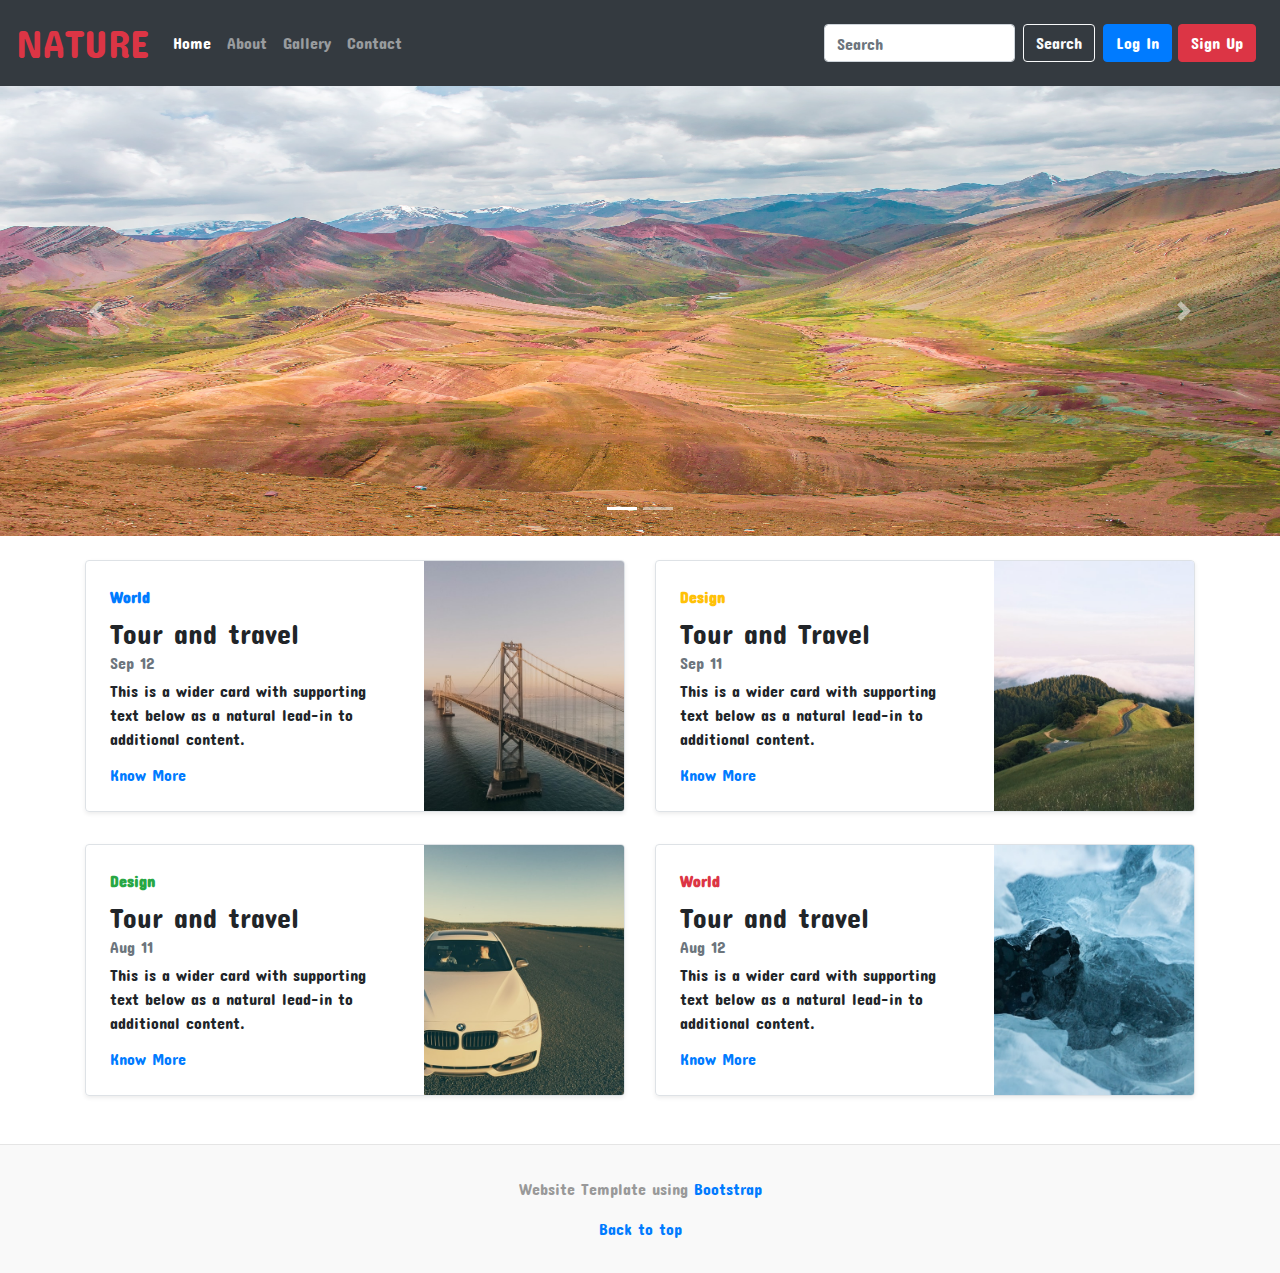
<file: index.html>
<!DOCTYPE html>
<html lang="en">

<head>
    <meta charset="UTF-8">
    <meta name="viewport" content="width=device-width, initial-scale=1.0">
    <link rel="stylesheet" href="https://stackpath.bootstrapcdn.com/bootstrap/4.5.2/css/bootstrap.min.css"
        integrity="sha384-JcKb8q3iqJ61gNV9KGb8thSsNjpSL0n8PARn9HuZOnIxN0hoP+VmmDGMN5t9UJ0Z" crossorigin="anonymous">
    <link rel="stylesheet" href="style.css">
    <title>Bootstrap Website</title>
</head>

<body>
    <!--   -->

    <nav class="navbar navbar-expand-lg navbar-dark bg-dark">
        <a class="navbar-brand text-danger" href="./index.html">NATURE</a>
        <button class="navbar-toggler" type="button" data-toggle="collapse" data-target="#navbarSupportedContent"
            aria-controls="navbarSupportedContent" aria-expanded="false" aria-label="Toggle navigation">
            <span class="navbar-toggler-icon"></span>
        </button>

        <div class="collapse navbar-collapse" id="navbarSupportedContent">
            <ul class="navbar-nav mr-auto">
                <li class="nav-item active">
                    <a class="nav-link" href="./index.html">Home <span class="sr-only">(current)</span></a>
                </li>
                <li class="nav-item">
                    <a class="nav-link" href="./about.html">About</a>
                </li>


                <li class="nav-item">
                    <a class="nav-link" href="./gallery.html">Gallery</a>
                </li>

                <li class="nav-item">
                    <a class="nav-link" href="./contact.html">Contact</a>
                </li>

            </ul>
            <form class="form-inline my-2 my-lg-0">
                <input class="form-control mr-sm-2" type="search" placeholder="Search" aria-label="Search">
                <button class="btn btn-outline-light my-2 my-sm-0" type="submit">Search</button>
            </form>
            <div class="mx-2">
                <div class="btn btn-primary" data-toggle="modal" data-target="#loginModal">Log In</div>
                <div class="btn btn-danger" data-toggle="modal" data-target="#signUp">Sign Up</div>
            </div>
        </div>

    </nav>








    <!-- LogIn Modal -->
    <div class="modal fade" id="loginModal" tabindex="-1" aria-labelledby="loginModalLabel" aria-hidden="true">
        <div class="modal-dialog">
            <div class="modal-content">
                <div class="modal-header">
                    <h5 class="modal-title" id="loginModalLabel">Log In</h5>
                    <button type="button" class="close" data-dismiss="modal" aria-label="Close">
                        <span aria-hidden="true">&times;</span>
                    </button>
                </div>
                <div class="modal-body">
                    <form>
                        <div class="form-group">
                            <label for="exampleInputEmail1">Email address</label>
                            <input type="email" class="form-control" id="exampleInputEmail1"
                                aria-describedby="emailHelp">
                            <small id="emailHelp" class="form-text text-muted">We'll never share your email with anyone
                                else.</small>
                        </div>
                        <div class="form-group">
                            <label for="exampleInputPassword1">Password</label>
                            <input type="password" class="form-control" id="exampleInputPassword1">
                        </div>

                        <button type="submit" class="btn btn-primary">Submit</button>
                    </form>
                </div>

            </div>
        </div>
    </div>


    <!--signUp Modal -->
    <div class="modal fade" id="signUp" tabindex="-1" aria-labelledby="signUpLabel" aria-hidden="true">
        <div class="modal-dialog">
            <div class="modal-content">
                <div class="modal-header">
                    <h5 class="modal-title" id="exampleModalLabel">SignUp</h5>
                    <button type="button" class="close" data-dismiss="modal" aria-label="Close">
                        <span aria-hidden="true">&times;</span>
                    </button>
                </div>
                <div class="modal-body">
                    <form>
                        <div class="form-group">
                            <label for="exampleInputEmail1">Email address</label>
                            <input type="email" class="form-control" id="exampleInputEmail1"
                                aria-describedby="emailHelp">
                            <small id="emailHelp" class="form-text text-muted">We'll never share your email with anyone
                                else.</small>
                        </div>
                        <div class="form-group">
                            <label for="exampleInputPassword1">Password</label>
                            <input type="password" class="form-control" id="exampleInputPassword1">
                        </div>
                        <div class="form-group form-check">
                            <input type="checkbox" class="form-check-input" id="exampleCheck1">
                            <label class="form-check-label" for="exampleCheck1">I am not a robot.</label>
                        </div>
                        <button type="submit" class="btn btn-danger">Submit</button>
                    </form>
                </div>

            </div>
        </div>
    </div>


    <div id="carouselExampleCaptions" class="carousel slide my-0" data-ride="carousel">
        <ol class="carousel-indicators">
            <li data-target="#carouselExampleCaptions" data-slide-to="0" class="active"></li>
            <li data-target="#carouselExampleCaptions" data-slide-to="1"></li>
        </ol>
        <div class="carousel-inner">
            <div class="carousel-item active">
                <img src="image/michael-busch-Cy9sd1-TZa4-unsplash.jpg" class="d-block w-100" alt="...">

            </div>
            <div class="carousel-item">
                <img src="image/sabeer-darr-Upz-tnx2v2s-unsplash.jpg" class="d-block w-100" alt="...">

            </div>

        </div>
        <a class="carousel-control-prev" href="#carouselExampleCaptions" role="button" data-slide="prev">
            <span class="carousel-control-prev-icon" aria-hidden="true"></span>
            <span class="sr-only">Previous</span>
        </a>
        <a class="carousel-control-next" href="#carouselExampleCaptions" role="button" data-slide="next">
            <span class="carousel-control-next-icon" aria-hidden="true"></span>
            <span class="sr-only">Next</span>
        </a>
    </div>


    <div class="container my-4">
        <div class="row mb-2">
            <div class="col-md-12 col-lg-6">
                <div
                    class="row no-gutters border rounded overflow-hidden flex-md-row mb-4 shadow-sm h-md-250 position-relative">
                    <div class="col p-4 d-flex flex-column position-static">
                        <strong class="d-inline-block mb-2 text-primary">World</strong>
                        <h3 class="mb-0">Tour and travel</h3>
                        <div class="mb-1 text-muted">Sep 12</div>
                        <p class="card-text mb-auto">This is a wider card with supporting text below as a natural
                            lead-in to additional content.</p>
                        <a href="#" class="stretched-link">Know More</a>
                    </div>
                    <div class="col-auto d-none d-sm-block">
                        <img src="image/t1.jpg" alt="" width="200" height="250">
                    </div>
                </div>
            </div>
            <div class="col-md-12 col-lg-6">
                <div
                    class="row no-gutters border rounded overflow-hidden flex-md-row mb-4 shadow-sm h-md-250 position-relative">
                    <div class="col p-4 d-flex flex-column position-static">
                        <strong class="d-inline-block mb-2 text-warning">Design</strong>
                        <h3 class="mb-0">Tour and Travel</h3>
                        <div class="mb-1 text-muted">Sep 11</div>
                        <p class="mb-auto">This is a wider card with supporting text below as a natural lead-in to
                            additional content.</p>
                        <a href="#" class="stretched-link">Know More</a>
                    </div>
                    <div class="col-auto d-none d-sm-block">
                        <img src="image/t2.jpg" alt="" width="200" height="250">

                    </div>
                </div>
            </div>
        </div>

        <div class="row mb-2">

            <div class="col-md-12 col-lg-6">
                <div
                    class="row no-gutters border rounded overflow-hidden flex-md-row mb-4 shadow-sm h-md-250 position-relative">
                    <div class="col p-4 d-flex flex-column position-static">
                        <strong class="d-inline-block mb-2 text-success">Design</strong>
                        <h3 class="mb-0">Tour and travel</h3>
                        <div class="mb-1 text-muted">Aug 11</div>
                        <p class="mb-auto">This is a wider card with supporting text below as a natural lead-in to
                            additional content.</p>
                        <a href="#" class="stretched-link">Know More</a>
                    </div>
                    <div class="col-auto d-none d-sm-block">
                        <img src="image/t4.jpg" alt="" width="200" height="250">

                    </div>
                </div>
            </div>

            <div class="col-md-12 col-lg-6">
                <div
                    class="row no-gutters border rounded overflow-hidden flex-md-row mb-4 shadow-sm h-md-250 position-relative">
                    <div class="col p-4 d-flex flex-column position-static">
                        <strong class="d-inline-block mb-2 text-danger">World</strong>
                        <h3 class="mb-0">Tour and travel</h3>
                        <div class="mb-1 text-muted">Aug 12</div>
                        <p class="card-text mb-auto">This is a wider card with supporting text below as a natural
                            lead-in to additional content.</p>
                        <a href="#" class="stretched-link">Know More</a>
                    </div>
                    <div class="col-auto d-none d-sm-block">
                        <img src="image/t3.jpg" alt="" width="200" height="250">
                    </div>
                </div>
            </div>
        </div>
    </div>

    <footer class="blog-footer text-align-center">
        <p> Website Template using <a href="https://getbootstrap.com/" target="blank">Bootstrap</a></p>
        <p>
            <a href="#">Back to top</a>
        </p>
    </footer>

    <script src="https://code.jquery.com/jquery-3.5.1.slim.min.js"
        integrity="sha384-DfXdz2htPH0lsSSs5nCTpuj/zy4C+OGpamoFVy38MVBnE+IbbVYUew+OrCXaRkfj"
        crossorigin="anonymous"></script>
    <script src="https://cdn.jsdelivr.net/npm/popper.js@1.16.1/dist/umd/popper.min.js"
        integrity="sha384-9/reFTGAW83EW2RDu2S0VKaIzap3H66lZH81PoYlFhbGU+6BZp6G7niu735Sk7lN"
        crossorigin="anonymous"></script>
    <script src="https://stackpath.bootstrapcdn.com/bootstrap/4.5.2/js/bootstrap.min.js"
        integrity="sha384-B4gt1jrGC7Jh4AgTPSdUtOBvfO8shuf57BaghqFfPlYxofvL8/KUEfYiJOMMV+rV"
        crossorigin="anonymous"></script>

</body>

</html>
</file>
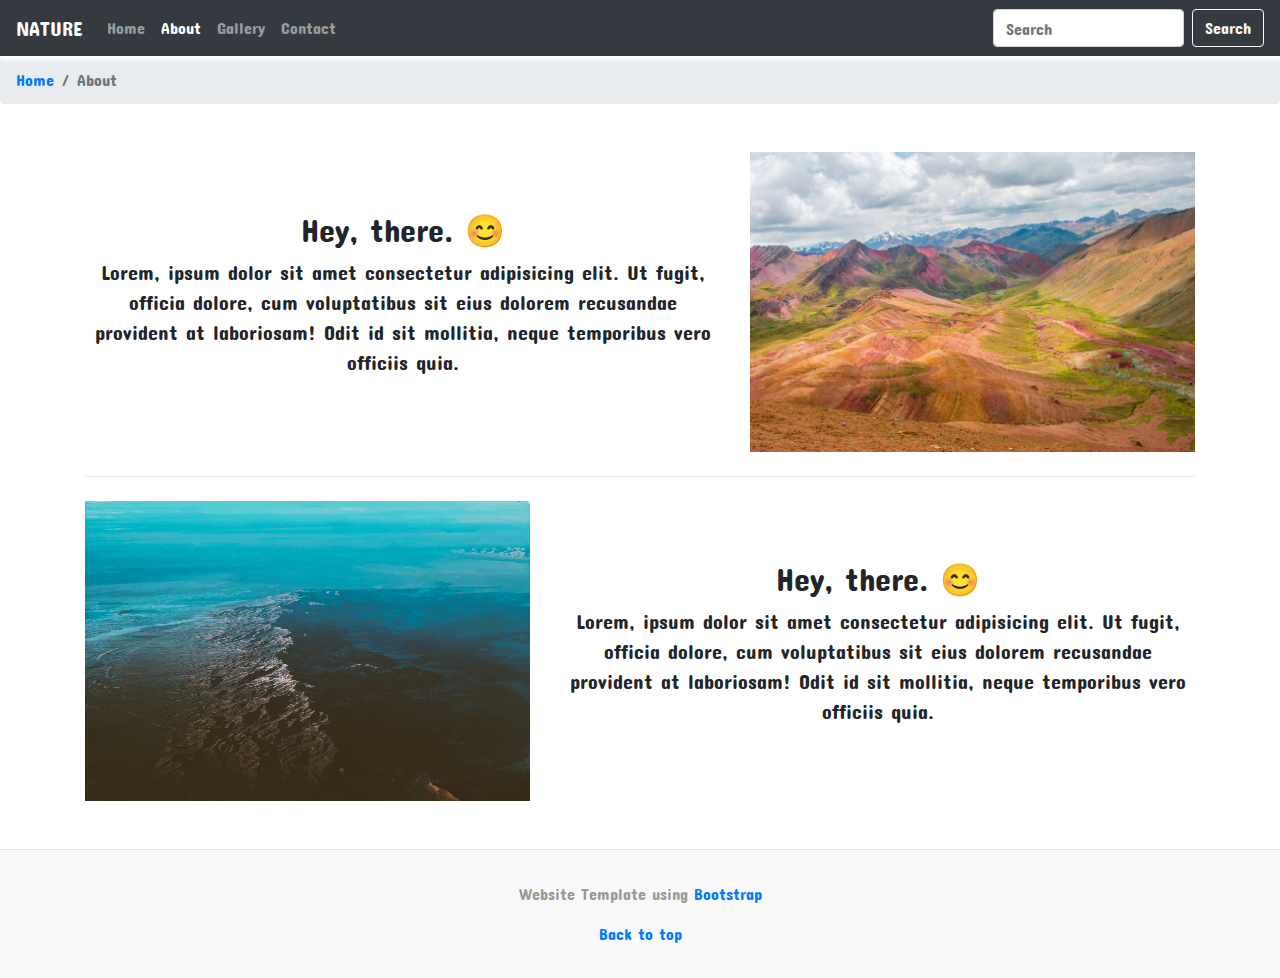
<file: about.html>
<!DOCTYPE html>
<html lang="en">
<head>
    <meta charset="UTF-8">
    <meta name="viewport" content="width=device-width, initial-scale=1.0">
    <link rel="stylesheet" href="style.css">
    <link rel="stylesheet" href="https://stackpath.bootstrapcdn.com/bootstrap/4.5.2/css/bootstrap.min.css" integrity="sha384-JcKb8q3iqJ61gNV9KGb8thSsNjpSL0n8PARn9HuZOnIxN0hoP+VmmDGMN5t9UJ0Z" crossorigin="anonymous">
    <title>Bootstrap Website</title>
</head>
<body>
<!--   -->

    <nav class="navbar navbar-expand-lg navbar-dark bg-dark">
        <a class="navbar-brand" href="./index.html">NATURE</a>
        <button class="navbar-toggler" type="button" data-toggle="collapse" data-target="#navbarSupportedContent" aria-controls="navbarSupportedContent" aria-expanded="false" aria-label="Toggle navigation">
          <span class="navbar-toggler-icon"></span>
        </button>
      
        <div class="collapse navbar-collapse" id="navbarSupportedContent">
          <ul class="navbar-nav mr-auto">
            <li class="nav-item">
              <a class="nav-link" href="./index.html">Home <span class="sr-only">(current)</span></a>
            </li>
            <li class="nav-item active">
              <a class="nav-link" href="./about.html">About</a>
            </li>
            <li class="nav-item">
                <a class="nav-link" href="./gallery.html">Gallery</a>
            </li>
            <li class="nav-item">
                <a class="nav-link" href="./contact.html">Contact</a>
              </li>
            
          
          </ul>
          <form class="form-inline my-2 my-lg-0">
            <input class="form-control mr-sm-2" type="search" placeholder="Search" aria-label="Search">
            <button class="btn btn-outline-light my-2 my-sm-0" type="submit">Search</button>
          </form>
        </div>
      </nav>

      <nav>
        <ol class="breadcrumb">
          <li class="breadcrumb-item " aria-current="page"><a href="./index.html">Home</a></li>
          <li class="breadcrumb-item active" aria-current="page">About</li>
        </ol>
      </nav>
    
     
     
      <div class="container my-5">
        <div class="row featurette d-flex justify-content-center align-items-center my-4">
            <div class="col-md-7 order-md-1 text-center">
              <h2 class="featurette-heading">Hey, there. 😊</h2>
              <p class="lead">Lorem, ipsum dolor sit amet consectetur adipisicing elit. Ut fugit, officia dolore, cum voluptatibus sit eius dolorem recusandae provident at laboriosam! Odit id sit mollitia, neque temporibus vero officiis quia.</p>
            </div>
            <div class="col-md-5 order-md-2">
                  <img src="image/michael-busch-Cy9sd1-TZa4-unsplash.jpg" width="100%" height="300px" alt="">
            </div>
          </div>
          <hr class="featurette-divider">
          <div class="row featurette d-flex justify-content-center align-items-center my-4">
            <div class="col-md-7 order-md-2 text-center">
              <h2 class="featurette-heading ">Hey, there. 😊</h2>
              <p class="lead">Lorem, ipsum dolor sit amet consectetur adipisicing elit. Ut fugit, officia dolore, cum voluptatibus sit eius dolorem recusandae provident at laboriosam! Odit id sit mollitia, neque temporibus vero officiis quia.</p>
            </div>
            <div class="col-md-5 order-md-1">
                  <img src="image/jon-tyson-HBgr36tdKwM-unsplash.jpg" width="100%" height="300px" alt="">
            </div>
          </div>
      </div>

      <footer class="blog-footer text-align-center">
        <p> Website Template using <a href="https://getbootstrap.com/" target="blank">Bootstrap</a></p>
        <p>
          <a href="#">Back to top</a>
        </p>
      </footer>

    <script src="https://code.jquery.com/jquery-3.5.1.slim.min.js" integrity="sha384-DfXdz2htPH0lsSSs5nCTpuj/zy4C+OGpamoFVy38MVBnE+IbbVYUew+OrCXaRkfj" crossorigin="anonymous"></script>
    <script src="https://cdn.jsdelivr.net/npm/popper.js@1.16.1/dist/umd/popper.min.js" integrity="sha384-9/reFTGAW83EW2RDu2S0VKaIzap3H66lZH81PoYlFhbGU+6BZp6G7niu735Sk7lN" crossorigin="anonymous"></script>
    <script src="https://stackpath.bootstrapcdn.com/bootstrap/4.5.2/js/bootstrap.min.js" integrity="sha384-B4gt1jrGC7Jh4AgTPSdUtOBvfO8shuf57BaghqFfPlYxofvL8/KUEfYiJOMMV+rV" crossorigin="anonymous"></script>
   
</body>
</html>
</file>
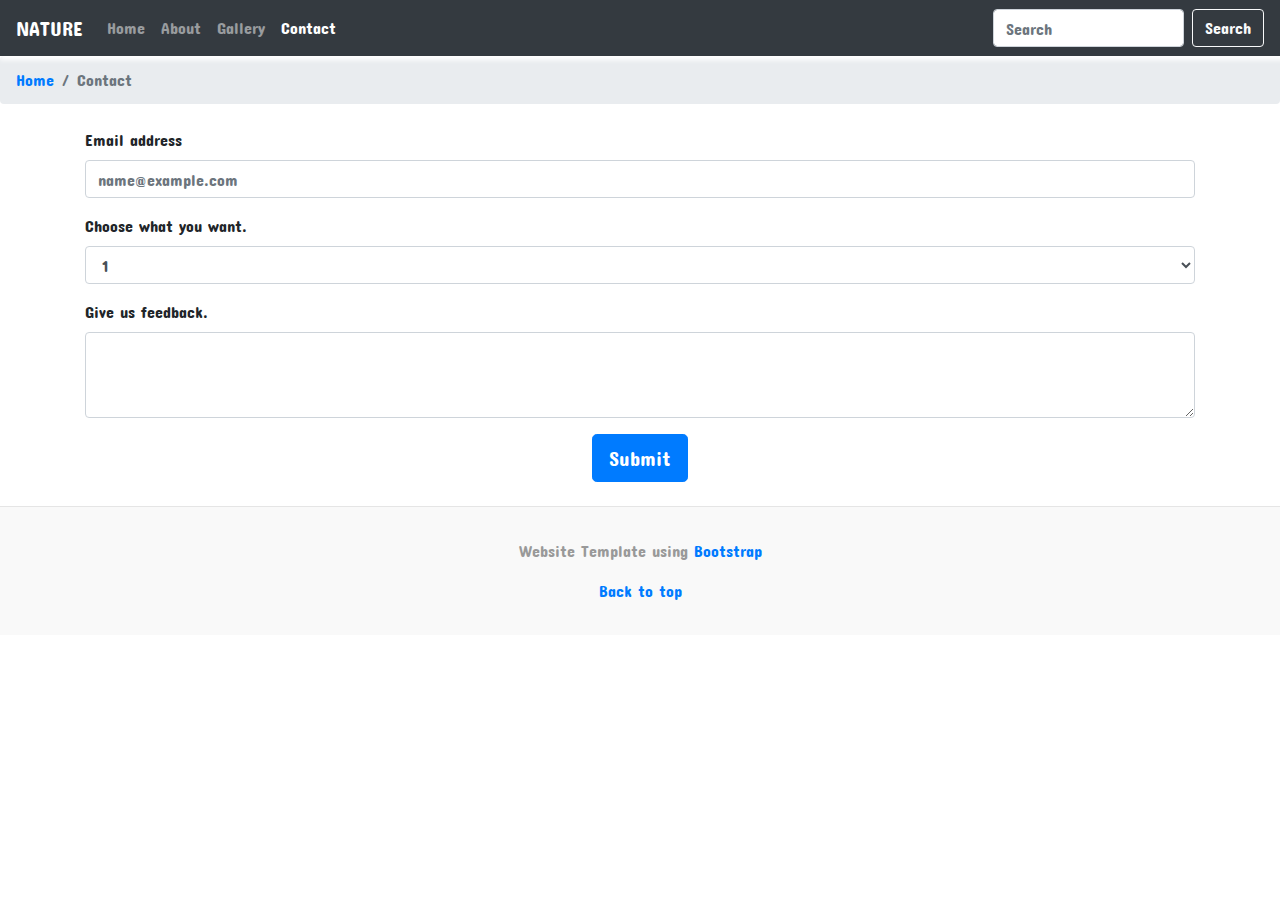
<file: contact.html>
<!DOCTYPE html>
<html lang="en">
<head>
    <meta charset="UTF-8">
    <meta name="viewport" content="width=device-width, initial-scale=1.0">
    <link rel="stylesheet" href="style.css">
    <link rel="stylesheet" href="https://stackpath.bootstrapcdn.com/bootstrap/4.5.2/css/bootstrap.min.css" integrity="sha384-JcKb8q3iqJ61gNV9KGb8thSsNjpSL0n8PARn9HuZOnIxN0hoP+VmmDGMN5t9UJ0Z" crossorigin="anonymous">
    <title>Bootstrap Website</title>
</head>
<body>
<!--   -->

    <nav class="navbar navbar-expand-lg navbar-dark bg-dark">
        <a class="navbar-brand" href="./index.html">NATURE</a>
        <button class="navbar-toggler" type="button" data-toggle="collapse" data-target="#navbarSupportedContent" aria-controls="navbarSupportedContent" aria-expanded="false" aria-label="Toggle navigation">
          <span class="navbar-toggler-icon"></span>
        </button>
      
        <div class="collapse navbar-collapse" id="navbarSupportedContent">
          <ul class="navbar-nav mr-auto">
            <li class="nav-item">
              <a class="nav-link" href="./index.html">Home <span class="sr-only">(current)</span></a>
            </li>
            <li class="nav-item">
              <a class="nav-link" href="./about.html">About</a>
            </li>
            <li class="nav-item">
                <a class="nav-link" href="./gallery.html">Gallery</a>
            </li>
            <li class="nav-item active">
                <a class="nav-link " href="./contact.html">Contact</a>
              </li>
            
          
          </ul>
          <form class="form-inline my-2 my-lg-0">
            <input class="form-control mr-sm-2" type="search" placeholder="Search" aria-label="Search">
            <button class="btn btn-outline-light my-2 my-sm-0" type="submit">Search</button>
          </form>
        </div>
      </nav>

      <nav>
        <ol class="breadcrumb">
          <li class="breadcrumb-item " aria-current="page"><a href="./index.html">Home</a></li>
          <li class="breadcrumb-item active" aria-current="page">Contact</li>
        </ol>
      </nav>

    
      <div class="container my-4 text-center">
        <form class="text-left">
            <div class="form-group">
              <label for="exampleFormControlInput1">Email address</label>
              <input type="email" class="form-control" id="exampleFormControlInput1" placeholder="name@example.com">
            </div>
            <div class="form-group">
                <label for="exampleFormControlSelect1">Choose what you want.</label>
                <select class="form-control" id="exampleFormControlSelect1" >
                 
                  <option>1</option>
                  <option>2</option>
                  <option>3</option>
                  <option>4</option>
                </select>
              </div>
           

              <div class="form-group">
                <label for="exampleFormControlTextarea1">Give us feedback.</label>
                <textarea class="form-control" id="exampleFormControlTextarea1" rows="3"></textarea>
              </div>

             
          </form>
          
          <button type="button" class="btn btn-primary btn-lg">Submit</button>
          
      </div>
     
    

      <footer class="blog-footer text-center">
        <p> Website Template using <a href="https://getbootstrap.com/" target="blank">Bootstrap</a></p>
        <p>
          <a href="#">Back to top</a>
        </p>
      </footer>

    <script src="https://code.jquery.com/jquery-3.5.1.slim.min.js" integrity="sha384-DfXdz2htPH0lsSSs5nCTpuj/zy4C+OGpamoFVy38MVBnE+IbbVYUew+OrCXaRkfj" crossorigin="anonymous"></script>
    <script src="https://cdn.jsdelivr.net/npm/popper.js@1.16.1/dist/umd/popper.min.js" integrity="sha384-9/reFTGAW83EW2RDu2S0VKaIzap3H66lZH81PoYlFhbGU+6BZp6G7niu735Sk7lN" crossorigin="anonymous"></script>
    <script src="https://stackpath.bootstrapcdn.com/bootstrap/4.5.2/js/bootstrap.min.js" integrity="sha384-B4gt1jrGC7Jh4AgTPSdUtOBvfO8shuf57BaghqFfPlYxofvL8/KUEfYiJOMMV+rV" crossorigin="anonymous"></script>
   
</body>
</html>
</file>
<file: style.css>
@import url('https://fonts.googleapis.com/css2?family=Concert+One&display=swap');

*{
    margin: 0;
    padding: 0;
    box-sizing: border-box;
    font-family: 'Concert One', cursive;
}

.navbar{
   box-shadow: 2px 2px 5px 2px #fff;
  
}


.navbar-brand{
    font-size: 2.5em;
}

.breadcrumb{
    display: flex;
    flex-wrap: wrap;
    padding: 0;
    margin-bottom: 0;
    list-style: none;
    background-color: #e9ecef;
    border-radius: .25rem;
}

.carousel-inner img{
    width: 100vw;
    height: 450px;
    z-index: -1;
    opacity: 0.9;
    padding: 0;
    margin: 0;
}

.carousel-inner .carousel-item{
    height: 100%;
    width: 100%;
    
}

.carousel-inner .carousel-item .carousel-caption{
    height: 100%;
    display: flex;
    align-items: center;
    justify-content: center;
    color: #000839;
    text-shadow: 2px 2px 0 #fff;
   
  
}

.carousel-inner .carousel-item .carousel-caption h1{
    font-size: 5em;
    font-family: 'Concert One', cursive;
}

/* .carousel-control-next .carousel-control-next-icon{ 
     width: 50px;
     height: 100px;   
}

.carousel-control-prev .carousel-control-prev-icon{
    width: 50px;
    height: 100px;
 } */

.blog-footer {
   
    padding: 2em 0 1em;
    color: #999;
    text-align: center;
    background-color: #f9f9f9;
    border-top: .05rem solid #e5e5e5;
}

a{
    
    text-decoration: none;
}

a:hover{
    text-decoration: none;
}




@media screen and (max-width:299px){
   
    .navbar-brand{
        font-size: 1.8em;
    }
}
</file>
